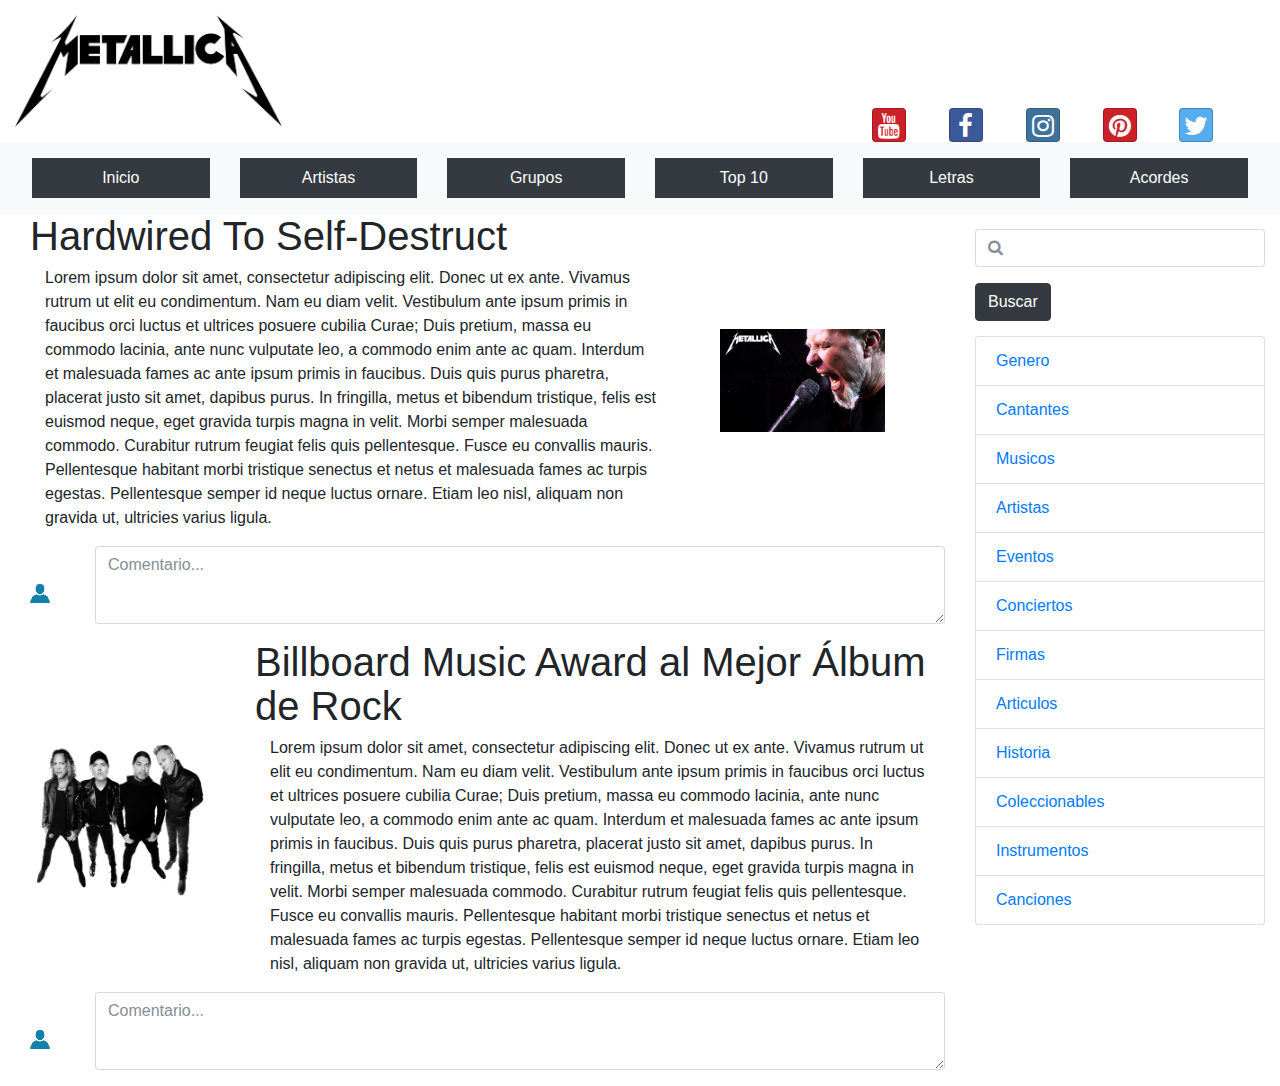
<file: FrameworksyLibreríasCSS_Edmundo_Ortiz/index.html>
<!DOCTYPE html>
<html lang="en">
  <head>
    <meta charset="utf-8">
    <meta http-equiv="X-UA-Compatible" content="IE=edge">
    <meta name="viewport" content="width=device-width, initial-scale=1">
    <link href="css/font-awesome.min.css" rel="stylesheet">
    <link href="css/main2.css" rel="stylesheet">
    <link href="css/media.css" rel="stylesheet">
    <title>Musica</title>
    <!-- Bootstrap -->
    <link href="css/bootstrap.min.css" rel="stylesheet">
    <link href="css/bootstrap-social.css" rel="stylesheet">

  </head>
  <header>
    <div class="row" id="logo">
      <div class="col-lg-3 centrado"><img src="images/logo.png" alt="" class=" img-fluid custom-padding"></div>


      <div class="row col-lg-9 col-sm-9 align-self-end" style="text-align:center;">
        <div class="row col-lg-12 col-sm-11">

          <div class="col-lg-7 col-sm-7"></div>
          <div class="col-lg-1 col-sm-1"><a href="#" class="btn btn-social-icon btn-pinterest"><span class="fa fa-youtube blanco"></span></a></div>
          <div class="col-lg-1 col-sm-1"><a href="#" class="btn btn-social-icon btn-facebook"><span class="fa fa-facebook blanco"></span></a></div>
          <div class="col-lg-1 col-sm-1"><a href="#" class="btn btn-social-icon btn-instagram"><span class="fa fa-instagram blanco"></span></a></div>
          <div class="col-lg-1 col-sm-1"><a href="#" class="btn btn-social-icon btn-pinterest"><span class="fa fa-pinterest blanco"></span></a></div>
          <div class="col-lg-1 col-sm-1"><a href="#" class="btn btn-social-icon btn-twitter"><span class="fa fa-twitter blanco"></span></a></div>
        </div>


      </div>
    </div>
  </header>
  <body>
      <div class="row">
      <nav class="nav navbar col-lg-12 navbar-light bg-light">
        <ul class="nav navbar col-lg-12 centrado">
          <div class="col-lg-2"><li class="active"><a href="#" class="nav-link btn-dark">Inicio</a></li></div>
          <div class="col-lg-2"><li class=""><a href="#" class="nav-link btn-dark">Artistas</a></li></div>
          <div class="col-lg-2"><li class=""><a href="#" class="nav-link btn-dark">Grupos</a></li></div>
          <div class="col-lg-2"><li class=""><a href="#" class="nav-link btn-dark">Top 10</a></li></div>
          <div class="col-lg-2"><li class=""><a href="#" class="nav-link btn-dark">Letras</a></li></div>
          <div class="col-lg-2"><li class=""><a href="#" class="nav-link btn-dark">Acordes</a></li></div>
        </ul>
      </nav>
    </div>
    <div class="content container-fluid">
      <div class="row">
        <div class="col-lg-9 align-self-center">
          <div class="row container-fluid">
            <div class="col-lg-9 align-self-center">
              <h1>Hardwired To Self-Destruct</h1>
                <p class="container">Lorem ipsum dolor sit amet, consectetur adipiscing elit. Donec ut ex ante. Vivamus rutrum ut elit eu condimentum. Nam eu diam velit. Vestibulum ante ipsum primis in faucibus orci luctus et ultrices posuere cubilia Curae; Duis pretium, massa eu commodo lacinia, ante nunc vulputate leo, a commodo enim ante ac quam. Interdum et malesuada fames ac ante ipsum primis in faucibus. Duis quis purus pharetra, placerat justo sit amet, dapibus purus. In fringilla, metus et bibendum tristique, felis est euismod neque, eget gravida turpis magna in velit. Morbi semper malesuada commodo. Curabitur rutrum feugiat felis quis pellentesque. Fusce eu convallis mauris. Pellentesque habitant morbi tristique senectus et netus et malesuada fames ac turpis egestas. Pellentesque semper id neque luctus ornare. Etiam leo nisl, aliquam non gravida ut, ultricies varius ligula.</p>
            </div>
            <div class="col-lg-3 align-self-center">
              <img src="images/imagen2.png" alt="" class=" img-fluid custom-padding">
            </div>
          </div>

          <div class="row">
            <div class="col-lg-1 col-sm-2 align-self-center container"><img src="images/imagen3.png" alt="" class=" img-fluid custom-padding"></div>
            <div class="form-group col-lg-11 col-sm-10 align-self-center">
              <textarea class="form-control" rows="3" id="comment" placeholder="Comentario..."></textarea>
            </div>

          </div>


          <div class="row">
            <div class="col-lg-3 align-self-center">
              <img src="images/imagen1.jpeg" alt="" class=" img-fluid custom-padding">
            </div>

            <div class="col-lg-9 align-self-center">
              <h1>Billboard Music Award al Mejor Álbum de Rock</h1>
                <p class="container">Lorem ipsum dolor sit amet, consectetur adipiscing elit. Donec ut ex ante. Vivamus rutrum ut elit eu condimentum. Nam eu diam velit. Vestibulum ante ipsum primis in faucibus orci luctus et ultrices posuere cubilia Curae; Duis pretium, massa eu commodo lacinia, ante nunc vulputate leo, a commodo enim ante ac quam. Interdum et malesuada fames ac ante ipsum primis in faucibus. Duis quis purus pharetra, placerat justo sit amet, dapibus purus. In fringilla, metus et bibendum tristique, felis est euismod neque, eget gravida turpis magna in velit. Morbi semper malesuada commodo. Curabitur rutrum feugiat felis quis pellentesque. Fusce eu convallis mauris. Pellentesque habitant morbi tristique senectus et netus et malesuada fames ac turpis egestas. Pellentesque semper id neque luctus ornare. Etiam leo nisl, aliquam non gravida ut, ultricies varius ligula.</p>
            </div>

          </div>
          <div class="row">
            <div class="col-lg-1 col-sm-2 align-self-center container"><img src="images/imagen3.png" alt="" class=" img-fluid custom-padding"></div>
            <div class="form-group col-lg-11 col-sm-10 align-self-center">
              <textarea class="form-control" rows="3" id="comment" placeholder="Comentario..."></textarea>
            </div>

          </div>
        </div>
          <div class="col-lg-3 esconder" style="padding-top: 15px;">
            <form class="navbar-form navbar-left customform" role="search">
              <div class="form-group">
                <input type="text" class="form-control" placeholder="&#xF002" style="font-family:Arial, FontAwesome">
              </div>
              <button type="submit" class="btn btn-dark">Buscar</button>
            </form>
            <ul class="list-group">
              <li class="list-group-item btn-light"><a href="#">Genero</a></li>
              <li class="list-group-item btn-light"><a href="#">Cantantes</a></li>
              <li class="list-group-item btn-light"><a href="#">Musicos</a></li>
              <li class="list-group-item btn-light"><a href="#">Artistas</a></li>
              <li class="list-group-item btn-light"><a href="#">Eventos</a></li>
              <li class="list-group-item btn-light"><a href="#">Conciertos</a></li>
              <li class="list-group-item btn-light"><a href="#">Firmas</a></li>
              <li class="list-group-item btn-light"><a href="#">Articulos</a></li>
              <li class="list-group-item btn-light"><a href="#">Historia</a></li>
              <li class="list-group-item btn-light"><a href="#">Coleccionables</a></li>
              <li class="list-group-item btn-light"><a href="#">Instrumentos</a></li>
              <li class="list-group-item btn-light"><a href="#">Canciones</a></li>
            </ul>
          </div>
      </div>
    </div>


    <script src="https://ajax.googleapis.com/ajax/libs/jquery/1.12.4/jquery.min.js"></script>
    <script src="js/bootstrap.min.js"></script>
  </body>
  <footer>
  </footer>
</html>
</file>
<file: FrameworksyLibreríasCSS_Edmundo_Ortiz/css/main2.css>
.blanco{
  color:#fff;
}
.crema{
  color: #fffacd;
}
.col-centered{
    float: none;
    margin: 0 auto;
}
.custom-padding {
  padding: 15px;
}
img.thumbnail{
  padding: 0px;
}
.centrado{
  text-align: center;
}
.customform{
  padding-bottom: 15px;
}
.custompadding{
  padding: 15px;
}
.custompadding2{
  padding-left: 15px;
  padding-right: 15px;
}
.custompadding3{
  padding-top: 50px;
  padding-bottom: 50px;
}
.custompadding4{
  padding-bottom: 50px;
}
.custompadding5{
  padding-left: 15px;
}
ul.no-bullet a{
  width: 100%;
}
.food{
    padding: 2px;
}
.historial{
  padding-left: 15px;
}
.bordado{
  border-bottom-style: solid;
  border-color: #000532;
}
.borde{
  border-style: solid;
  border-color: #000532;
}
.borde-derecho{
  border-right-style: solid;
  border-color: #000532;
}
textarea{
  resize: none;
}
#recuadro{
  background-color: rgba(168, 157, 132, 0.90);
}
.parallax {
    /* The image used */
    background-image: url("../images/imagen14.jpg");
    /* Set a specific height */
    height: 100%;
    /* Create the parallax scrolling effect */
    background-attachment: fixed;
    background-position: center;
    background-repeat: no-repeat;
    background-size: cover;
}
.alto{
  height: 100%;
}
@media screen and (max-width: 992px) {

.esconder{
  display: none;
}
.alto{
  height: 100px;
  width: 100px;
}

}


.navegacion{
  background-color: grey;
  box-shadow: none;
}
h2, h5{
  color: #3498db;
  text-shadow: black 2px 2px 2px;
}
.sombra{
  filter: drop-shadow(5px 5px 5px #000);
}
</file>
<file: FrameworksyLibreríasCSS_Edmundo_Ortiz/css/media.css>
@media screen and (max-width: 992px) {

  .redes_sociales{
    width: auto;
    margin: auto;
    text-align: center;
    margin-right: auto;
    margin-left: auto;
    padding-right: 15px;
    padding-left: 15px;
    width: 100%;
  }
  #logo{
    margin: auto;
  }
  .estilo{
    margin: auto;
    width: auto;
  }
  .col-lg-3.esconder{
    display: none;
  }
  #esconder{
    display: none;
  }
}
</file>
